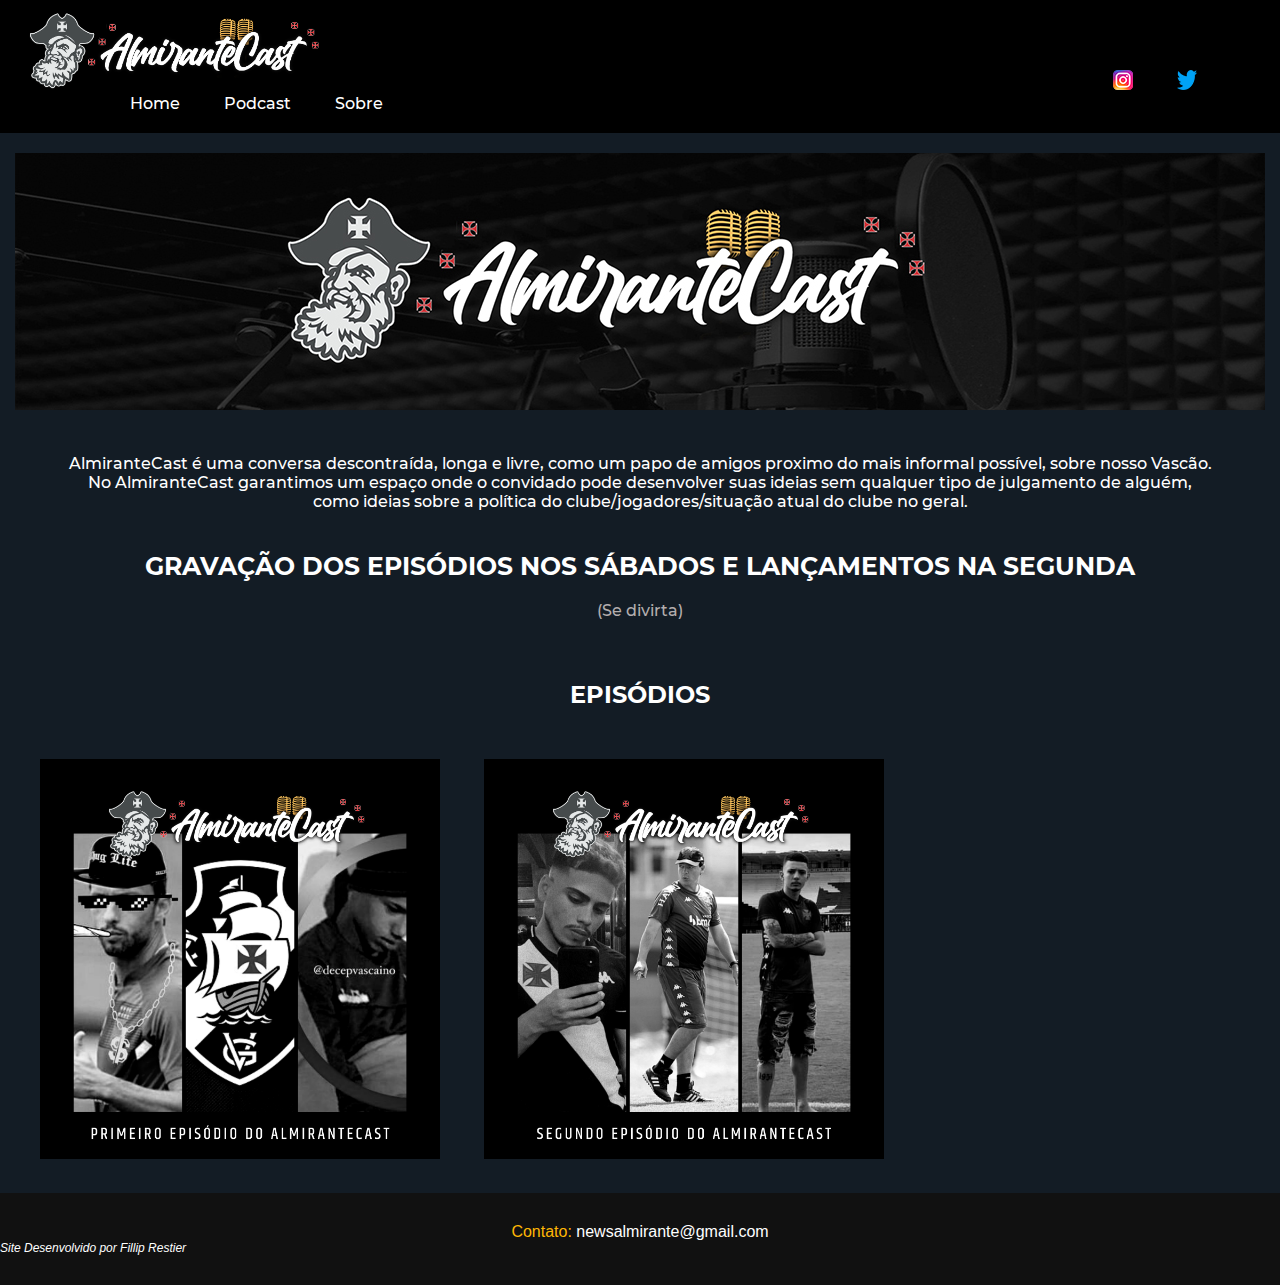
<file: Almirante flow/index.html>
<!DOCTYPE html>
<html lang="pt-br">
<head>
    <meta charset="UTF-8">
    <meta http-equiv="X-UA-Compatible" content="IE=edge">
    <meta name="viewport" content="width=device-width, initial-scale=1.0">
    <title>AlmiranteCast</title>
    <link rel="stylesheet" href="style.css">
    <link rel="shortcut icon" href="imagens/Logo-Oficial-SF.ico" type="image/x-icon">
</head>
<body>
    <header>
        <img src="imagens/AlmiranteCast logo.png" alt="AlmiranteCast">

        <a href="#"><img id="instagram" src="imagens/instagram.png" alt=""></a>

        <a href="#"><img id="twitter" src="imagens/twitter.png" alt=""></a>
    </header>

    <nav>
        <div id="navega">
            <a class="vega" href="index.html">Home</a>
            <a class="vega" href="episodios.html">Podcast</a>
            <a class="vega" href="Sobre.html">Sobre</a>
        </div>
    </nav>
    
    <div id="wallpaper">
        <img src="imagens/capa 1.jpg" alt="">
    </div>
    
    <main>
        <p id="one">AlmiranteCast é uma conversa descontraída, longa e livre, como um papo de amigos proximo do mais informal possível, sobre nosso Vascão. <br> No AlmiranteCast garantimos um espaço onde o convidado pode desenvolver suas ideias sem qualquer tipo de julgamento de alguém, <br> como ideias sobre a política do clube/jogadores/situação atual do clube no geral.</p>

        <h1>GRAVAÇÃO DOS EPISÓDIOS NOS SÁBADOS E LANÇAMENTOS NA SEGUNDA</h1>

        <p id="divirta">(Se divirta)</p>
    </main>

    <div id="episódios">
        <h2>EPISÓDIOS</h2>

        <a href="almirantecast/ep01.html"><img src="imagens/safe 2.png" alt=""></a>

        <a href="almirantecast/ep02.html"><img src="imagens/safe 1.png" alt=""></a>
    </div>

    <footer>
        <p><span>Contato:</span> newsalmirante@gmail.com</p>
    
        <address>Site Desenvolvido por Fillip Restier</address>
    </footer>
</body>
</html>
</file>
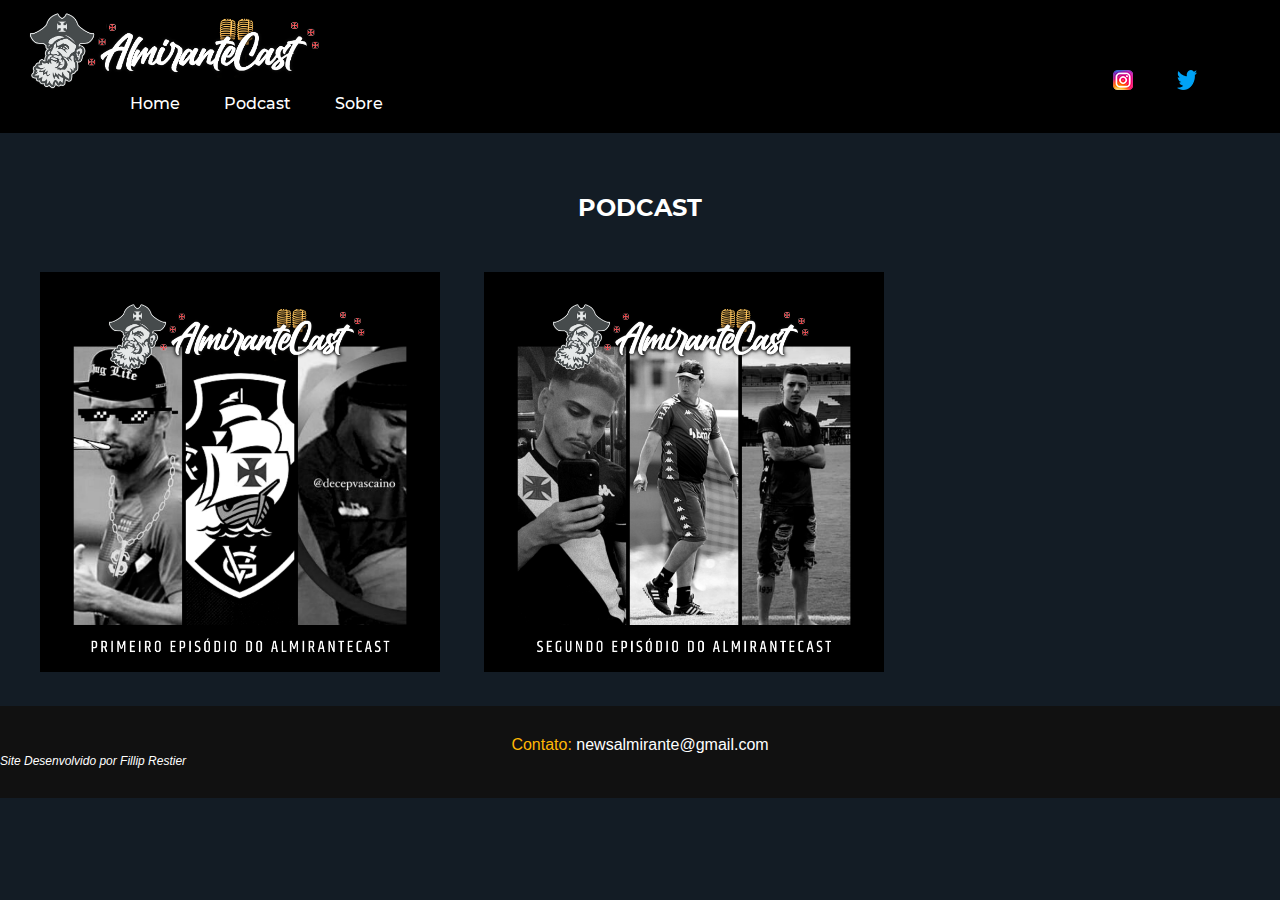
<file: Almirante flow/episodios.html>
<!DOCTYPE html>
<html lang="pt-br">
<head>
    <meta charset="UTF-8">
    <meta http-equiv="X-UA-Compatible" content="IE=edge">
    <meta name="viewport" content="width=device-width, initial-scale=1.0">
    <title>episódios</title>
    <link rel="stylesheet" href="style.css">
    <link rel="shortcut icon" href="imagens/Logo-Oficial-SF.ico" type="image/x-icon">
</head>
<body>
    <header>
        <img src="imagens/AlmiranteCast logo.png" alt="AlmiranteCast">

        <a href="#"><img id="instagram" src="imagens/instagram.png" alt=""></a>

        <a href="#"><img id="twitter" src="imagens/twitter.png" alt=""></a>
    </header>

    <nav>
        <div id="navega">
            <a class="vega" href="index.html">Home</a>
            <a class="vega" href="episodios.html">Podcast</a>
            <a class="vega" href="Sobre.html">Sobre</a>
        </div>
    </nav>

    <div id="episódios">
        <h2>PODCAST</h2>

        <a href="almirantecast/ep01.html"><img src="imagens/safe 2.png" alt=""></a>

        <a href="almirantecast/ep02.html"><img src="imagens/safe 1.png" alt=""></a>
    </div>

    <footer>
        <p><span>Contato:</span> newsalmirante@gmail.com</p>
    
        <address>Site Desenvolvido por Fillip Restier</address>
    </footer>
</body>
</html>
</file>
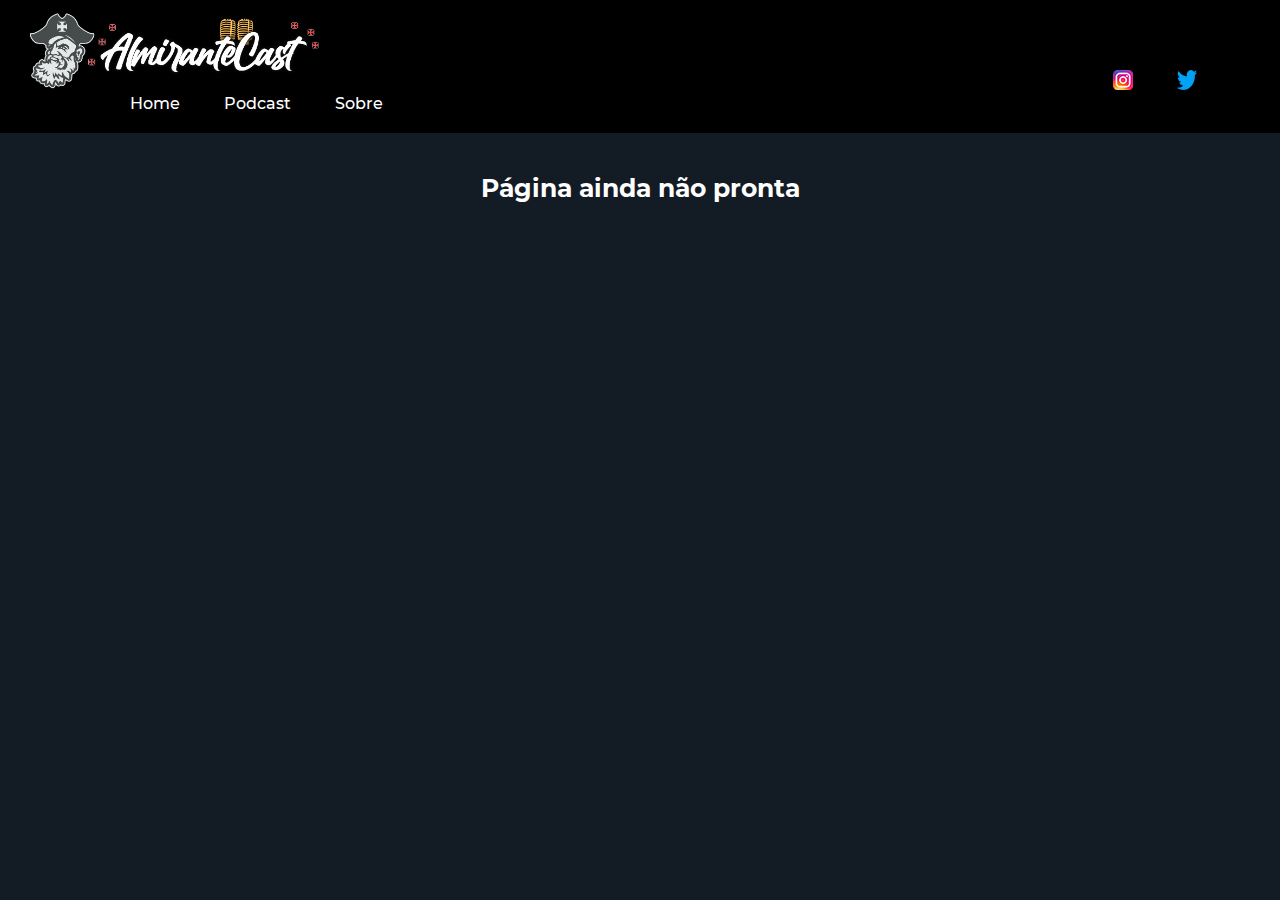
<file: Almirante flow/Sobre.html>
<!DOCTYPE html>
<html lang="pt-br">
<head>
    <meta charset="UTF-8">
    <meta http-equiv="X-UA-Compatible" content="IE=edge">
    <meta name="viewport" content="width=device-width, initial-scale=1.0">
    <title>Sobre</title>
    <link rel="stylesheet" href="style.css">
    <link rel="shortcut icon" href="imagens/Logo-Oficial-SF.ico" type="image/x-icon">
</head>
<body>
    <header>
        <img src="imagens/AlmiranteCast logo.png" alt="AlmiranteCast">

        <a href="#"><img id="instagram" src="imagens/instagram.png" alt=""></a>

        <a href="#"><img id="twitter" src="imagens/twitter.png" alt=""></a>
    </header>

    <nav>
        <div id="navega">
            <a class="vega" href="index.html">Home</a>
            <a class="vega" href="episodios.html">Podcast</a>
            <a class="vega" href="Sobre.html">Sobre</a>
        </div>
    </nav>

    <main>
        <h1>Página ainda não pronta</h1>
    </main>
</body>
</html>
</file>
<file: Almirante flow/style.css>
@charset "UTF-8";

@font-face {
    font-family: 'bold';
    src: url('Montserrat-Bold.ttf');
}

@font-face {
    font-family: 'medium';
    src: url('Montserrat-Medium.ttf');
}

*{
    padding: 0;
    margin: 0;
}

body {
    background-color: #131c25;
}

header {
    background-color: black;
}

header > img {
    height: 80px;
    margin-left: 20px;
    padding-top: 10px;
}

nav {
    background-color: black;
}

nav {
    display: flex;
    font-family: 'medium';
}

#navega > #social {
    display: flex;
}

img#instagram {
    height: 20px;
    margin-left: 750px;
    margin-top: 60px;
}

img#twitter {
    height: 20px;
}

#navega {
    margin-left: 90px;
    padding-bottom: 20px;
}

#navega > a.vega {
    font-family: 'medium';
    font-size: 16px;
    color: white;
    margin-left: 40px;
    text-decoration: none;
}

#navega > a:hover {
    color: #db7b0c;
    transition-duration: 0.5s;
}

#wallpaper {
    text-align: center;
    margin-top: 20px;
}

main {
    font-family: 'medium';
    color: white;
    text-align: center;
    margin-top: 40px;
}

main > p#one {
    font-size: 16px;
}

main > h1 {
    font-family: 'bold';
    font-size: 25px;
    margin-top: 40px;
}

main > #divirta {
    color: rgb(179, 174, 174);
    margin-top: 20px;
}

#episódios > h2 {
    font-family: 'bold';
    color: white;
    text-align: center;
    margin-top: 60px;
}

a > img {
    height: 400px;
    margin-left: 40px;
    margin-top: 50px;
    box-shadow: black;
}

footer > p > span {
    color: #FFB705;
}

footer > p {
    color: white;
    text-align: center;
}

footer > address {
    font-family: Arial, Helvetica, sans-serif;
    font-size: 12px;
    color: white;
}

footer {
    margin-top: 30px;
    padding-top: 30px;
    padding-bottom: 30px;
    font-family: Arial, Helvetica, sans-serif;
    background-color: #111111;
}

@media (max-width: 700px) {
    header > a > img#instagram {
        display: none;
    }

    header > a > img#twitter {
        display: none;
    }

    #wallpaper > img {
        height: 80px;
    }

    #episódios > a > img {
        height: 350px;
    }

    address {
        margin-top: 20px;
    }
}
</file>
